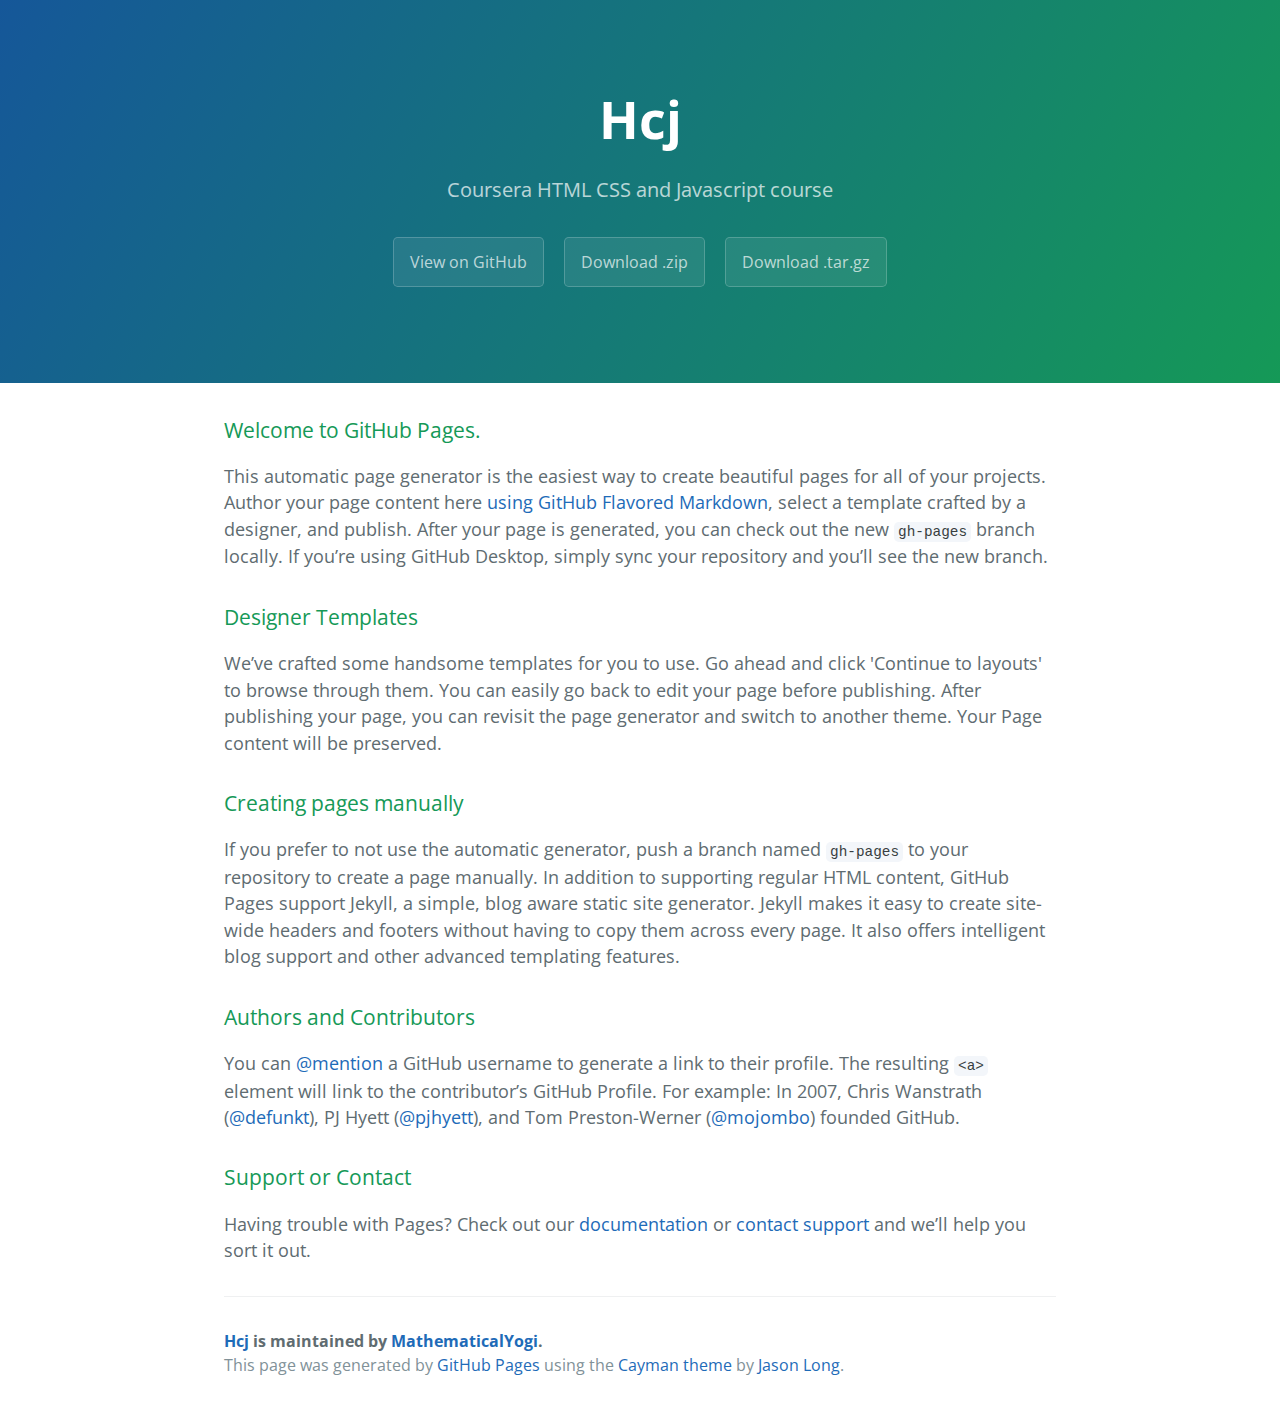
<file: index.html>
<!DOCTYPE html>
<html lang="en-us">
  <head>
    <meta charset="UTF-8">
    <title>Hcj by MathematicalYogi</title>
    <meta name="viewport" content="width=device-width, initial-scale=1">
    <link rel="stylesheet" type="text/css" href="stylesheets/normalize.css" media="screen">
    <link href='https://fonts.googleapis.com/css?family=Open+Sans:400,700' rel='stylesheet' type='text/css'>
    <link rel="stylesheet" type="text/css" href="stylesheets/stylesheet.css" media="screen">
    <link rel="stylesheet" type="text/css" href="stylesheets/github-light.css" media="screen">
  </head>
  <body>
    <section class="page-header">
      <h1 class="project-name">Hcj</h1>
      <h2 class="project-tagline">Coursera HTML CSS and Javascript course</h2>
      <a href="https://github.com/MathematicalYogi/HCJ" class="btn">View on GitHub</a>
      <a href="https://github.com/MathematicalYogi/HCJ/zipball/master" class="btn">Download .zip</a>
      <a href="https://github.com/MathematicalYogi/HCJ/tarball/master" class="btn">Download .tar.gz</a>
    </section>

    <section class="main-content">
      <h3>
<a id="welcome-to-github-pages" class="anchor" href="#welcome-to-github-pages" aria-hidden="true"><span aria-hidden="true" class="octicon octicon-link"></span></a>Welcome to GitHub Pages.</h3>

<p>This automatic page generator is the easiest way to create beautiful pages for all of your projects. Author your page content here <a href="https://guides.github.com/features/mastering-markdown/">using GitHub Flavored Markdown</a>, select a template crafted by a designer, and publish. After your page is generated, you can check out the new <code>gh-pages</code> branch locally. If you’re using GitHub Desktop, simply sync your repository and you’ll see the new branch.</p>

<h3>
<a id="designer-templates" class="anchor" href="#designer-templates" aria-hidden="true"><span aria-hidden="true" class="octicon octicon-link"></span></a>Designer Templates</h3>

<p>We’ve crafted some handsome templates for you to use. Go ahead and click 'Continue to layouts' to browse through them. You can easily go back to edit your page before publishing. After publishing your page, you can revisit the page generator and switch to another theme. Your Page content will be preserved.</p>

<h3>
<a id="creating-pages-manually" class="anchor" href="#creating-pages-manually" aria-hidden="true"><span aria-hidden="true" class="octicon octicon-link"></span></a>Creating pages manually</h3>

<p>If you prefer to not use the automatic generator, push a branch named <code>gh-pages</code> to your repository to create a page manually. In addition to supporting regular HTML content, GitHub Pages support Jekyll, a simple, blog aware static site generator. Jekyll makes it easy to create site-wide headers and footers without having to copy them across every page. It also offers intelligent blog support and other advanced templating features.</p>

<h3>
<a id="authors-and-contributors" class="anchor" href="#authors-and-contributors" aria-hidden="true"><span aria-hidden="true" class="octicon octicon-link"></span></a>Authors and Contributors</h3>

<p>You can <a href="https://help.github.com/articles/basic-writing-and-formatting-syntax/#mentioning-users-and-teams" class="user-mention">@mention</a> a GitHub username to generate a link to their profile. The resulting <code>&lt;a&gt;</code> element will link to the contributor’s GitHub Profile. For example: In 2007, Chris Wanstrath (<a href="https://github.com/defunkt" class="user-mention">@defunkt</a>), PJ Hyett (<a href="https://github.com/pjhyett" class="user-mention">@pjhyett</a>), and Tom Preston-Werner (<a href="https://github.com/mojombo" class="user-mention">@mojombo</a>) founded GitHub.</p>

<h3>
<a id="support-or-contact" class="anchor" href="#support-or-contact" aria-hidden="true"><span aria-hidden="true" class="octicon octicon-link"></span></a>Support or Contact</h3>

<p>Having trouble with Pages? Check out our <a href="https://help.github.com/pages">documentation</a> or <a href="https://github.com/contact">contact support</a> and we’ll help you sort it out.</p>

      <footer class="site-footer">
        <span class="site-footer-owner"><a href="https://github.com/MathematicalYogi/HCJ">Hcj</a> is maintained by <a href="https://github.com/MathematicalYogi">MathematicalYogi</a>.</span>

        <span class="site-footer-credits">This page was generated by <a href="https://pages.github.com">GitHub Pages</a> using the <a href="https://github.com/jasonlong/cayman-theme">Cayman theme</a> by <a href="https://twitter.com/jasonlong">Jason Long</a>.</span>
      </footer>

    </section>

  
  </body>
</html>
</file>
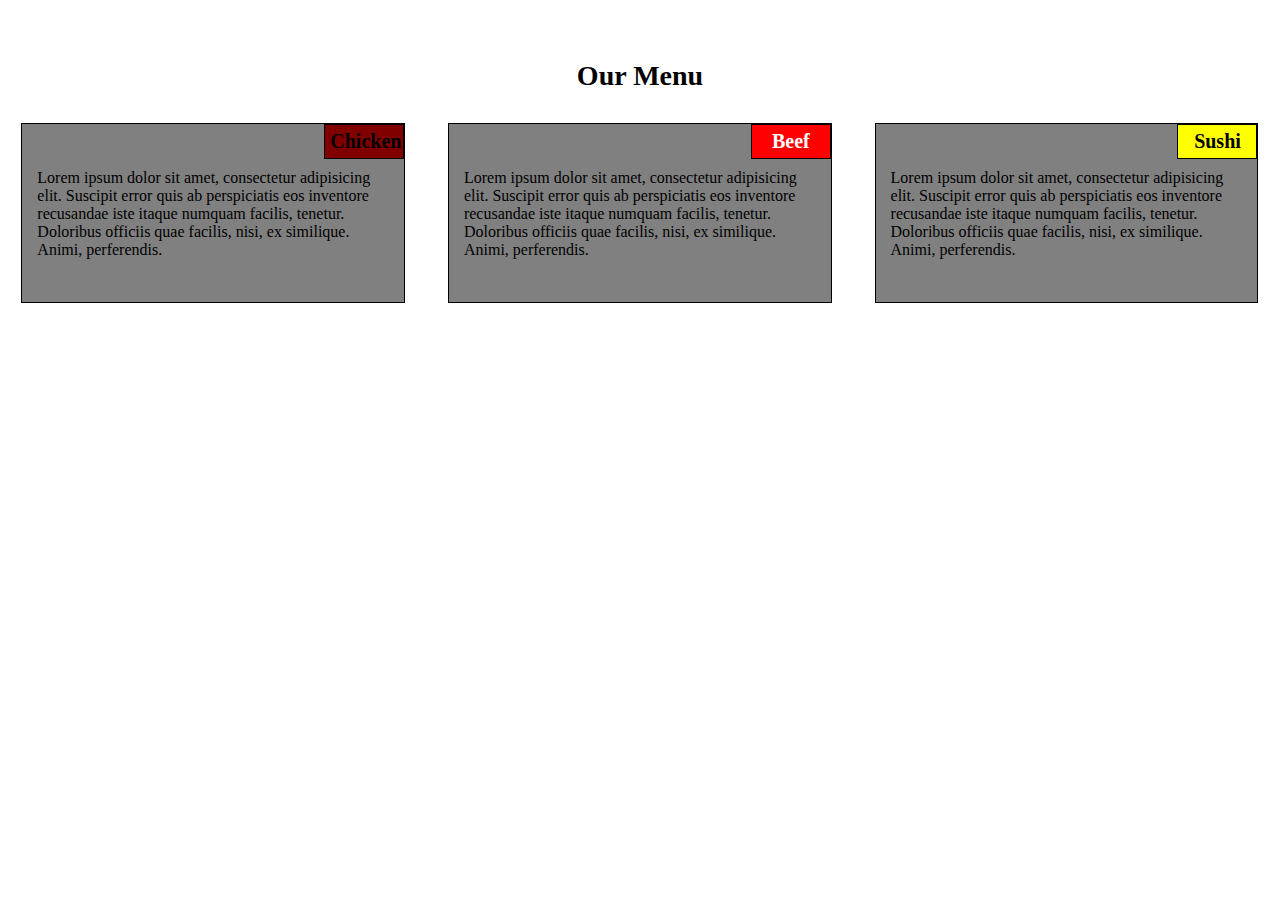
<file: mod2-soln/index.html>
<!DOCTYPE html>
<html>
<head>
<meta charset="utf-8">
<meta name="viewport" content="width=device-width, initial-scale=1">
<title>Our Menu</title>
<link rel="stylesheet" href="css/mod2.css">
</head>
<body>
<h1>Our Menu</h1>

<div class="row">
	<div class="col-lg-4 col-md-6 col-xs-12">
		<div id="container" > 
			<section class="maroonBox"> 
				Chicken
			</section>
			<p> 
				Lorem ipsum dolor sit amet, consectetur adipisicing elit. Suscipit error quis ab perspiciatis eos inventore recusandae iste itaque numquam facilis, tenetur. Doloribus officiis quae facilis, nisi, ex similique. Animi, perferendis. 
			</p>
		</div>
	</div>

	<div class="col-lg-4 col-md-6 col-xs-12">
		<div id="container"> 
			<section class="redBox"> 
				Beef
			</section>
			<p> 
				Lorem ipsum dolor sit amet, consectetur adipisicing elit. Suscipit error quis ab perspiciatis eos inventore recusandae iste itaque numquam facilis, tenetur. Doloribus officiis quae facilis, nisi, ex similique. Animi, perferendis. 
			</p>
		</div>
	</div>

	<div class="col-lg-4 col-md-12 col-xs-12">
		<div id="container"> 
			<section class="yellowBox"> 
				Sushi
			</section>
			<p> 
				Lorem ipsum dolor sit amet, consectetur adipisicing elit. Suscipit error quis ab perspiciatis eos inventore recusandae iste itaque numquam facilis, tenetur. Doloribus officiis quae facilis, nisi, ex similique. Animi, perferendis. 
			</p>
		</div>
	</div>
</div>

</body>
</html>
</file>
<file: stylesheets/stylesheet.css>
* {
  box-sizing: border-box; }

body {
  padding: 0;
  margin: 0;
  font-family: "Open Sans", "Helvetica Neue", Helvetica, Arial, sans-serif;
  font-size: 16px;
  line-height: 1.5;
  color: #606c71; }

a {
  color: #1e6bb8;
  text-decoration: none; }
  a:hover {
    text-decoration: underline; }

.btn {
  display: inline-block;
  margin-bottom: 1rem;
  color: rgba(255, 255, 255, 0.7);
  background-color: rgba(255, 255, 255, 0.08);
  border-color: rgba(255, 255, 255, 0.2);
  border-style: solid;
  border-width: 1px;
  border-radius: 0.3rem;
  transition: color 0.2s, background-color 0.2s, border-color 0.2s; }
  .btn + .btn {
    margin-left: 1rem; }

.btn:hover {
  color: rgba(255, 255, 255, 0.8);
  text-decoration: none;
  background-color: rgba(255, 255, 255, 0.2);
  border-color: rgba(255, 255, 255, 0.3); }

@media screen and (min-width: 64em) {
  .btn {
    padding: 0.75rem 1rem; } }

@media screen and (min-width: 42em) and (max-width: 64em) {
  .btn {
    padding: 0.6rem 0.9rem;
    font-size: 0.9rem; } }

@media screen and (max-width: 42em) {
  .btn {
    display: block;
    width: 100%;
    padding: 0.75rem;
    font-size: 0.9rem; }
    .btn + .btn {
      margin-top: 1rem;
      margin-left: 0; } }

.page-header {
  color: #fff;
  text-align: center;
  background-color: #159957;
  background-image: linear-gradient(120deg, #155799, #159957); }

@media screen and (min-width: 64em) {
  .page-header {
    padding: 5rem 6rem; } }

@media screen and (min-width: 42em) and (max-width: 64em) {
  .page-header {
    padding: 3rem 4rem; } }

@media screen and (max-width: 42em) {
  .page-header {
    padding: 2rem 1rem; } }

.project-name {
  margin-top: 0;
  margin-bottom: 0.1rem; }

@media screen and (min-width: 64em) {
  .project-name {
    font-size: 3.25rem; } }

@media screen and (min-width: 42em) and (max-width: 64em) {
  .project-name {
    font-size: 2.25rem; } }

@media screen and (max-width: 42em) {
  .project-name {
    font-size: 1.75rem; } }

.project-tagline {
  margin-bottom: 2rem;
  font-weight: normal;
  opacity: 0.7; }

@media screen and (min-width: 64em) {
  .project-tagline {
    font-size: 1.25rem; } }

@media screen and (min-width: 42em) and (max-width: 64em) {
  .project-tagline {
    font-size: 1.15rem; } }

@media screen and (max-width: 42em) {
  .project-tagline {
    font-size: 1rem; } }

.main-content :first-child {
  margin-top: 0; }
.main-content img {
  max-width: 100%; }
.main-content h1, .main-content h2, .main-content h3, .main-content h4, .main-content h5, .main-content h6 {
  margin-top: 2rem;
  margin-bottom: 1rem;
  font-weight: normal;
  color: #159957; }
.main-content p {
  margin-bottom: 1em; }
.main-content code {
  padding: 2px 4px;
  font-family: Consolas, "Liberation Mono", Menlo, Courier, monospace;
  font-size: 0.9rem;
  color: #383e41;
  background-color: #f3f6fa;
  border-radius: 0.3rem; }
.main-content pre {
  padding: 0.8rem;
  margin-top: 0;
  margin-bottom: 1rem;
  font: 1rem Consolas, "Liberation Mono", Menlo, Courier, monospace;
  color: #567482;
  word-wrap: normal;
  background-color: #f3f6fa;
  border: solid 1px #dce6f0;
  border-radius: 0.3rem; }
  .main-content pre > code {
    padding: 0;
    margin: 0;
    font-size: 0.9rem;
    color: #567482;
    word-break: normal;
    white-space: pre;
    background: transparent;
    border: 0; }
.main-content .highlight {
  margin-bottom: 1rem; }
  .main-content .highlight pre {
    margin-bottom: 0;
    word-break: normal; }
.main-content .highlight pre, .main-content pre {
  padding: 0.8rem;
  overflow: auto;
  font-size: 0.9rem;
  line-height: 1.45;
  border-radius: 0.3rem; }
.main-content pre code, .main-content pre tt {
  display: inline;
  max-width: initial;
  padding: 0;
  margin: 0;
  overflow: initial;
  line-height: inherit;
  word-wrap: normal;
  background-color: transparent;
  border: 0; }
  .main-content pre code:before, .main-content pre code:after, .main-content pre tt:before, .main-content pre tt:after {
    content: normal; }
.main-content ul, .main-content ol {
  margin-top: 0; }
.main-content blockquote {
  padding: 0 1rem;
  margin-left: 0;
  color: #819198;
  border-left: 0.3rem solid #dce6f0; }
  .main-content blockquote > :first-child {
    margin-top: 0; }
  .main-content blockquote > :last-child {
    margin-bottom: 0; }
.main-content table {
  display: block;
  width: 100%;
  overflow: auto;
  word-break: normal;
  word-break: keep-all; }
  .main-content table th {
    font-weight: bold; }
  .main-content table th, .main-content table td {
    padding: 0.5rem 1rem;
    border: 1px solid #e9ebec; }
.main-content dl {
  padding: 0; }
  .main-content dl dt {
    padding: 0;
    margin-top: 1rem;
    font-size: 1rem;
    font-weight: bold; }
  .main-content dl dd {
    padding: 0;
    margin-bottom: 1rem; }
.main-content hr {
  height: 2px;
  padding: 0;
  margin: 1rem 0;
  background-color: #eff0f1;
  border: 0; }

@media screen and (min-width: 64em) {
  .main-content {
    max-width: 64rem;
    padding: 2rem 6rem;
    margin: 0 auto;
    font-size: 1.1rem; } }

@media screen and (min-width: 42em) and (max-width: 64em) {
  .main-content {
    padding: 2rem 4rem;
    font-size: 1.1rem; } }

@media screen and (max-width: 42em) {
  .main-content {
    padding: 2rem 1rem;
    font-size: 1rem; } }

.site-footer {
  padding-top: 2rem;
  margin-top: 2rem;
  border-top: solid 1px #eff0f1; }

.site-footer-owner {
  display: block;
  font-weight: bold; }

.site-footer-credits {
  color: #819198; }

@media screen and (min-width: 64em) {
  .site-footer {
    font-size: 1rem; } }

@media screen and (min-width: 42em) and (max-width: 64em) {
  .site-footer {
    font-size: 1rem; } }

@media screen and (max-width: 42em) {
  .site-footer {
    font-size: 0.9rem; } }
</file>
<file: stylesheets/github-light.css>
/*
The MIT License (MIT)

Copyright (c) 2015 GitHub, Inc.

Permission is hereby granted, free of charge, to any person obtaining a copy
of this software and associated documentation files (the "Software"), to deal
in the Software without restriction, including without limitation the rights
to use, copy, modify, merge, publish, distribute, sublicense, and/or sell
copies of the Software, and to permit persons to whom the Software is
furnished to do so, subject to the following conditions:

The above copyright notice and this permission notice shall be included in all
copies or substantial portions of the Software.

THE SOFTWARE IS PROVIDED "AS IS", WITHOUT WARRANTY OF ANY KIND, EXPRESS OR
IMPLIED, INCLUDING BUT NOT LIMITED TO THE WARRANTIES OF MERCHANTABILITY,
FITNESS FOR A PARTICULAR PURPOSE AND NONINFRINGEMENT. IN NO EVENT SHALL THE
AUTHORS OR COPYRIGHT HOLDERS BE LIABLE FOR ANY CLAIM, DAMAGES OR OTHER
LIABILITY, WHETHER IN AN ACTION OF CONTRACT, TORT OR OTHERWISE, ARISING FROM,
OUT OF OR IN CONNECTION WITH THE SOFTWARE OR THE USE OR OTHER DEALINGS IN THE
SOFTWARE.

*/

.pl-c /* comment */ {
  color: #969896;
}

.pl-c1      /* constant, markup.raw, meta.diff.header, meta.module-reference, meta.property-name, support, support.constant, support.variable, variable.other.constant */,
.pl-s .pl-v /* string variable */ {
  color: #0086b3;
}

.pl-e  /* entity */,
.pl-en /* entity.name */ {
  color: #795da3;
}

.pl-s .pl-s1 /* string source */,
.pl-smi      /* storage.modifier.import, storage.modifier.package, storage.type.java, variable.other, variable.parameter.function */ {
  color: #333;
}

.pl-ent /* entity.name.tag */ {
  color: #63a35c;
}

.pl-k /* keyword, storage, storage.type */ {
  color: #a71d5d;
}

.pl-pds              /* punctuation.definition.string, string.regexp.character-class */,
.pl-s                /* string */,
.pl-s .pl-pse .pl-s1 /* string punctuation.section.embedded source */,
.pl-sr               /* string.regexp */,
.pl-sr .pl-cce       /* string.regexp constant.character.escape */,
.pl-sr .pl-sra       /* string.regexp string.regexp.arbitrary-repitition */,
.pl-sr .pl-sre       /* string.regexp source.ruby.embedded */ {
  color: #183691;
}

.pl-v /* variable */ {
  color: #ed6a43;
}

.pl-id /* invalid.deprecated */ {
  color: #b52a1d;
}

.pl-ii /* invalid.illegal */ {
  background-color: #b52a1d;
  color: #f8f8f8;
}

.pl-sr .pl-cce /* string.regexp constant.character.escape */ {
  color: #63a35c;
  font-weight: bold;
}

.pl-ml /* markup.list */ {
  color: #693a17;
}

.pl-mh        /* markup.heading */,
.pl-mh .pl-en /* markup.heading entity.name */,
.pl-ms        /* meta.separator */ {
  color: #1d3e81;
  font-weight: bold;
}

.pl-mq /* markup.quote */ {
  color: #008080;
}

.pl-mi /* markup.italic */ {
  color: #333;
  font-style: italic;
}

.pl-mb /* markup.bold */ {
  color: #333;
  font-weight: bold;
}

.pl-md /* markup.deleted, meta.diff.header.from-file */ {
  background-color: #ffecec;
  color: #bd2c00;
}

.pl-mi1 /* markup.inserted, meta.diff.header.to-file */ {
  background-color: #eaffea;
  color: #55a532;
}

.pl-mdr /* meta.diff.range */ {
  color: #795da3;
  font-weight: bold;
}

.pl-mo /* meta.output */ {
  color: #1d3e81;
}
</file>
<file: mod2-soln/css/mod2.css>
* {
  box-sizing: border-box;
  margin: 0;
  padding: 0;
}

h1 { 
	text-align: center; 
	margin-top: 60px;
	margin-bottom: 15px;
	font-size: 175%;
}

div#container {
	background-color: gray;
  	top: 60px;
  	height: 180px;
 	width: 90%;
 	overflow: auto;
 	border: 1px solid black;
 	margin-right: auto;
  	margin-left: auto;
  	margin-top: 16px;
}

section {
	text-align: center;
	font-weight: bold;
	font-size: 125%;
	padding: 5px;
	border: 1px solid black;
	float: right;
	width: 80px;
}

p {
	text-align: left;
	margin-top: 30px;
	padding: 15px;
}



.redBox {
	background-color: red;
	color: white;
}

.maroonBox {
	background-color: maroon;
	color: black;
}

.yellowBox {
	background-color: yellow;
	color: black;
}

.row {
  width: 100%;
}

@media (min-width: 992px) {
	.col-lg-4{
		float: left;
	}
	.col-lg-4 {
		width: 33.33%;
	}
}

@media (min-width: 768px) and (max-width: 991px) {
	.col-md-6, .col-md-12{
		float: left;
	}
	.col-md-6 {
		width: 50%;
	}
	.col-md-12 {
		width: 100%;
	}
}

@media (max-width: 767px) {
	.col-xs-12{
		float: left;
	}
	.col-xs-12 {
		width: 100%;
	}
}
</file>
